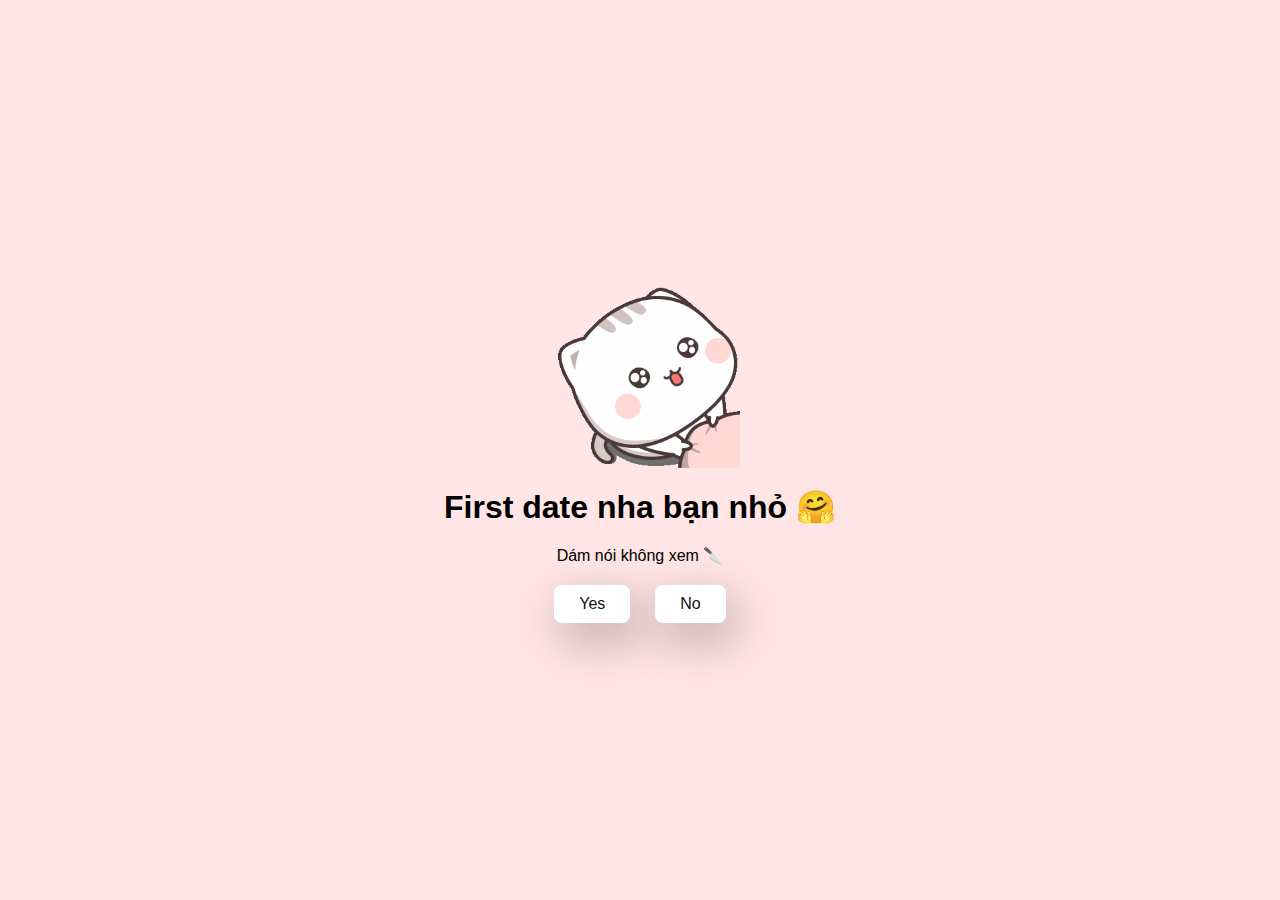
<file: index.html>
<!DOCTYPE html>
<html lang="vi">
  <head>
    <meta charset="UTF-8" />
    <meta name="viewport" content="width=device-width, initial-scale=1.0" />
    <title>Date with me 🫣</title>
    <link rel="stylesheet" href="./style.css" />
  </head>
  <body>
    <div class="container">
      <img
        src="./images/index.gif"
        alt="Manja Sticker"
        loading="lazy"
        class="optimized-gif"
      />
      <h1>First date nha bạn nhỏ 🤗</h1>
      <p>Dám nói không xem 🔪</p>
      <div class="btn">
        <a href="yes.html">Yes</a>
        <a href="no1.html">No</a>
      </div>
    </div>
  </body>
</html>
</file>
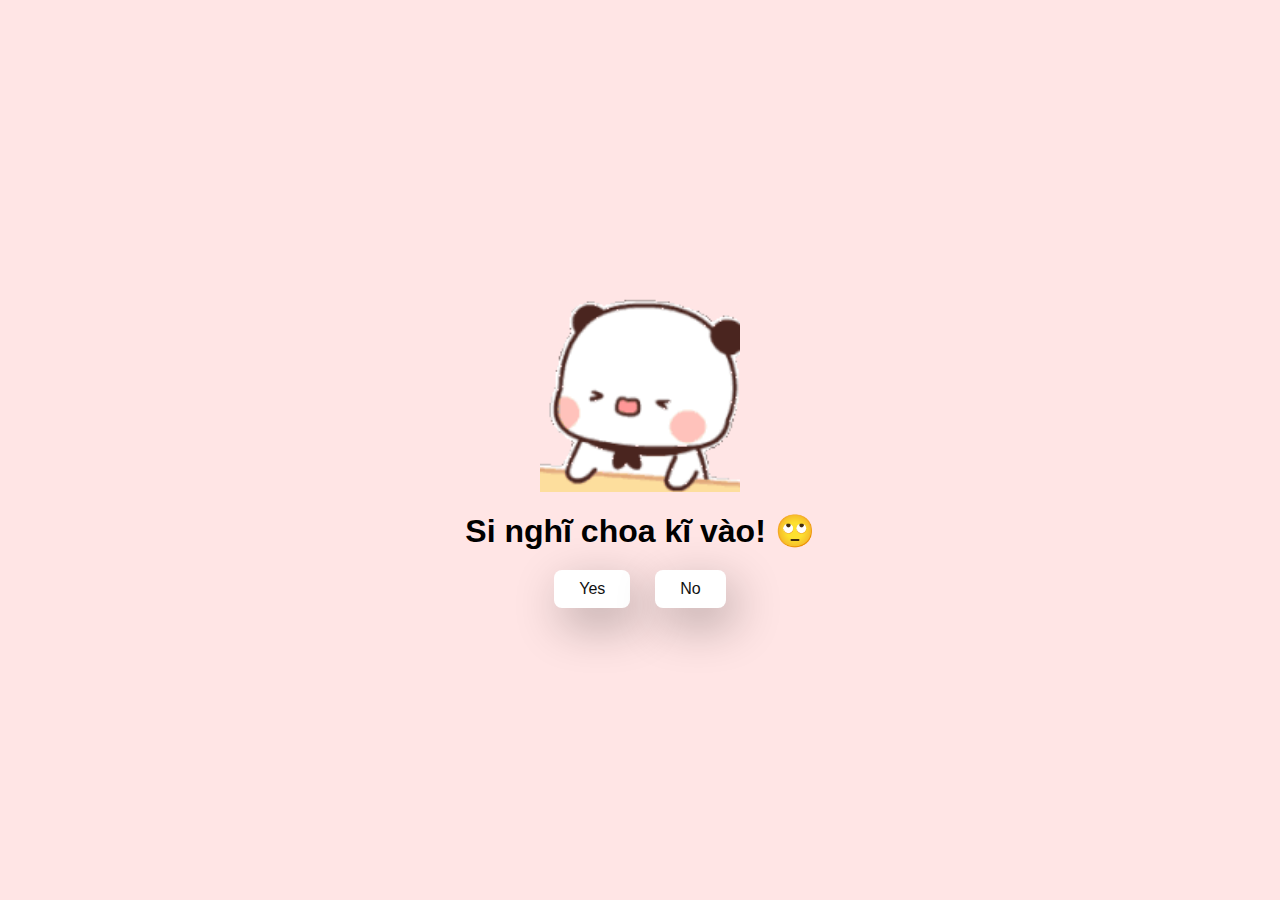
<file: no1.html>
<!DOCTYPE html>
<html lang="vi">
  <head>
    <meta charset="UTF-8" />
    <meta name="viewport" content="width=device-width, initial-scale=1.0" />
    <title>Date with me 🫣</title>
    <link rel="stylesheet" href="./style.css" />
  </head>
  <body>
    <div class="container">
      <img
        src="./images/no1.gif"
        alt="Mochi Sticker"
        loading="lazy"
        class="optimized-gif"
      />
      <h1>Si nghĩ choa kĩ vào! 🙄</h1>
      <div class="btn">
        <a href="yes.html">Yes</a>
        <a href="no2.html">No</a>
      </div>
    </div>
  </body>
</html>
</file>
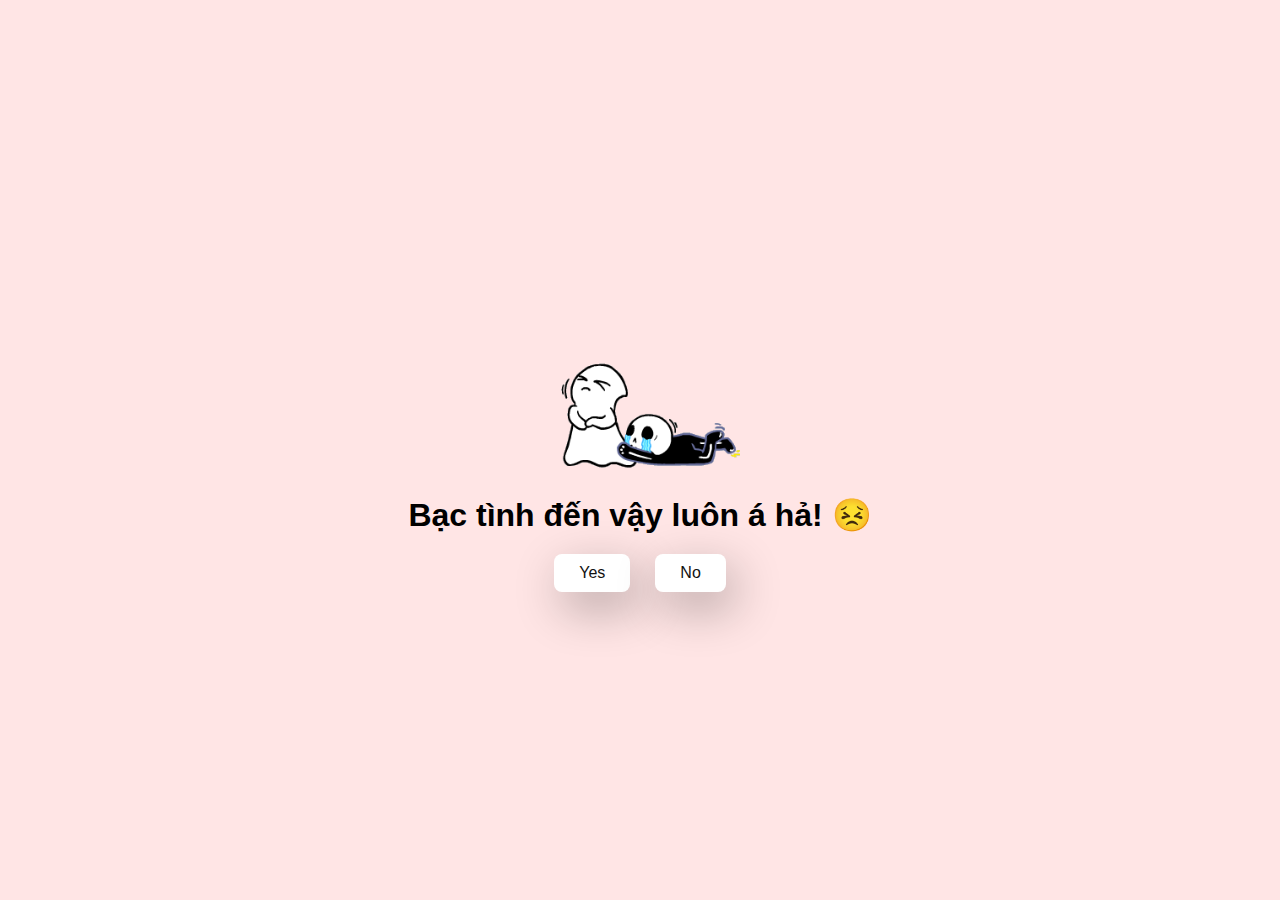
<file: no2.html>
<!DOCTYPE html>
<html lang="vi">
  <head>
    <meta charset="UTF-8" />
    <meta name="viewport" content="width=device-width, initial-scale=1.0" />
    <title>Date with me 🫣</title>
    <link rel="stylesheet" href="./style.css" />
  </head>
  <body>
    <div class="container">
      <img
        src="./images/no2.gif"
        alt="Couple Forgive Me Sticker"
        loading="lazy"
        class="optimized-gif"
      />
      <h1>Bạc tình đến vậy luôn á hả! 😣</h1>
      <div class="btn">
        <a href="yes.html">Yes</a>
        <a href="no3.html">No</a>
      </div>
    </div>
  </body>
</html>
</file>
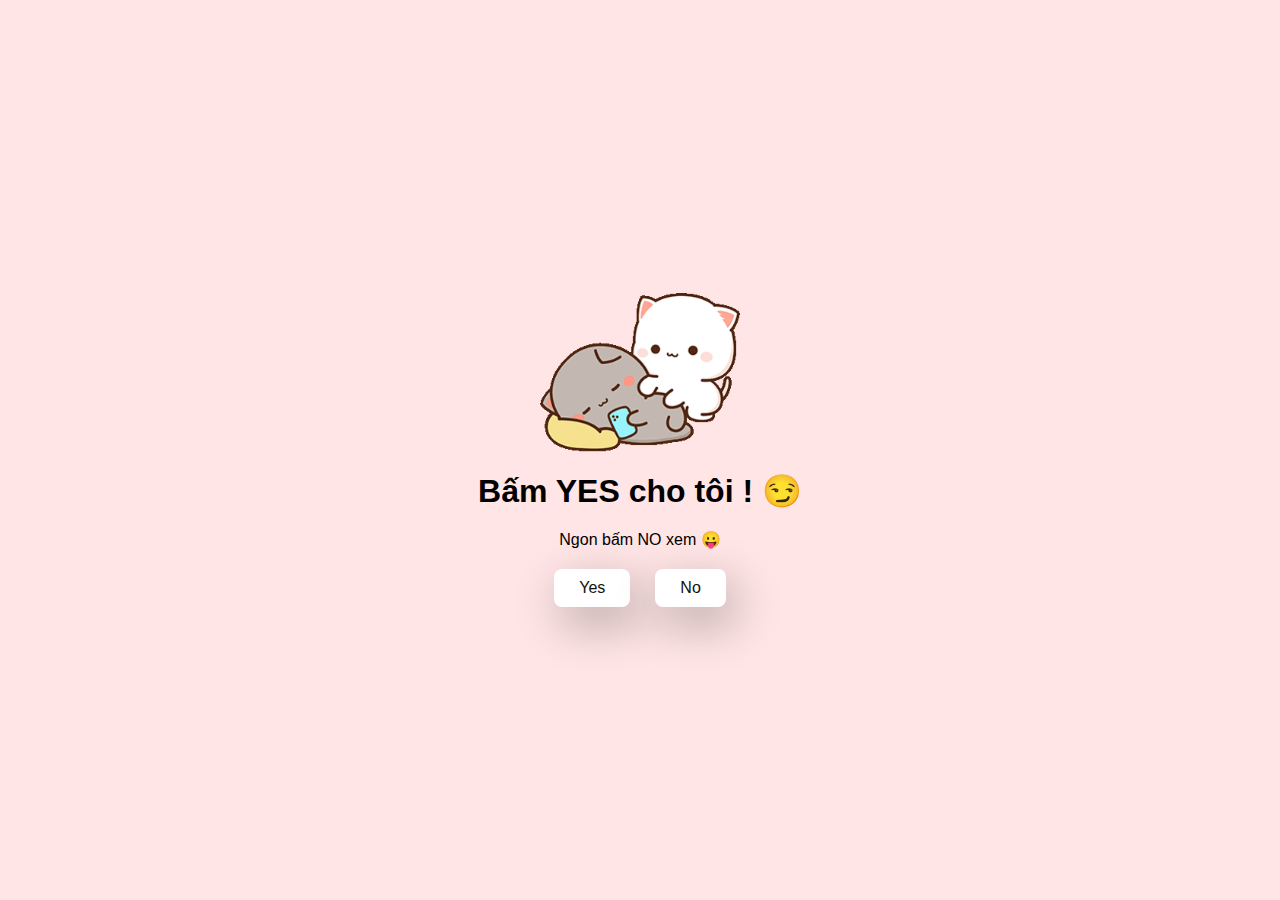
<file: no3.html>
<!DOCTYPE html>
<html lang="vi">
  <head>
    <meta charset="UTF-8" />
    <meta name="viewport" content="width=device-width, initial-scale=1.0" />
    <title>Date with me 🫣</title>
    <link rel="stylesheet" href="./style.css" />
  </head>
  <body>
    <div class="container">
      <img
        src="./images/no3.gif"
        alt="Peach Goma Phone Sticker"
        loading="lazy"
        class="optimized-gif"
      />
      <h1>Bấm YES cho tôi ! 😏</h1>
      <p>Ngon bấm NO xem 😛</p>
      <div class="btn">
        <a href="yes.html">Yes</a>
        <a href="#" id="move-random">No</a>
      </div>
    </div>
    <script src="./script.js"></script>
  </body>
</html>
</file>
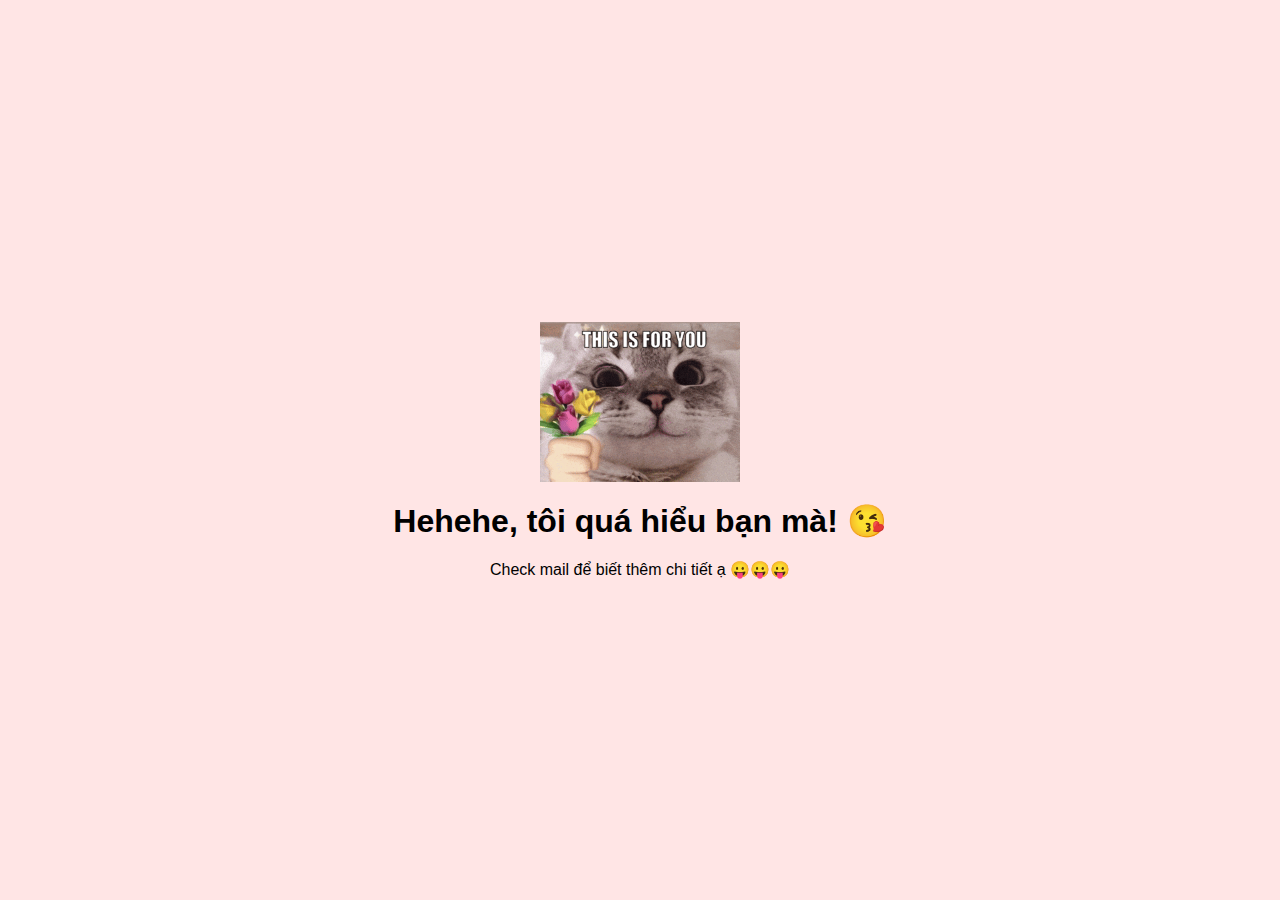
<file: yes.html>
<!DOCTYPE html>
<html lang="vi">
  <head>
    <meta charset="UTF-8" />
    <meta name="viewport" content="width=device-width, initial-scale=1.0" />
    <title>Date with me 🫣</title>
    <link rel="stylesheet" href="./style.css" />
  </head>
  <body>
    <div class="container">
      <img
        src="./images/this-is-for-you-cat-flower.gif"
        alt="Mochi Cat GIF"
        loading="lazy"
        class="optimized-gif"
      />
      <h1>Hehehe, tôi quá hiểu bạn mà! 😘</h1>
      <p>Check mail để biết thêm chi tiết ạ 😛😛😛</p>
    </div>
  </body>
</html>
</file>
<file: style.css>
* {
  margin: 0;
  padding: 0;
  box-sizing: border-box;
  font-family: sans-serif;
}

body {
  width: 100%;
  min-height: 100vh;
  display: flex;
  justify-content: center;
  align-items: center;
  background-color: #ffe5e5;
}

.container {
  display: flex;
  flex-direction: column;
  text-align: center;
  align-items: center;
  gap: 20px;
  max-width: 500px;
  margin: 20px;
}

.optimized-gif {
  max-width: 200px;
  width: 100%;
  height: auto;
}

.btn {
  display: flex;
  gap: 25px;
}

.btn a {
  text-decoration: none;
  color: #111;
  background: #fff;
  padding: 10px 25px;
  border-radius: 8px;
  box-shadow: 0.5rem 1rem 3rem rgba(0, 0, 0, 0.3);
}
</file>
